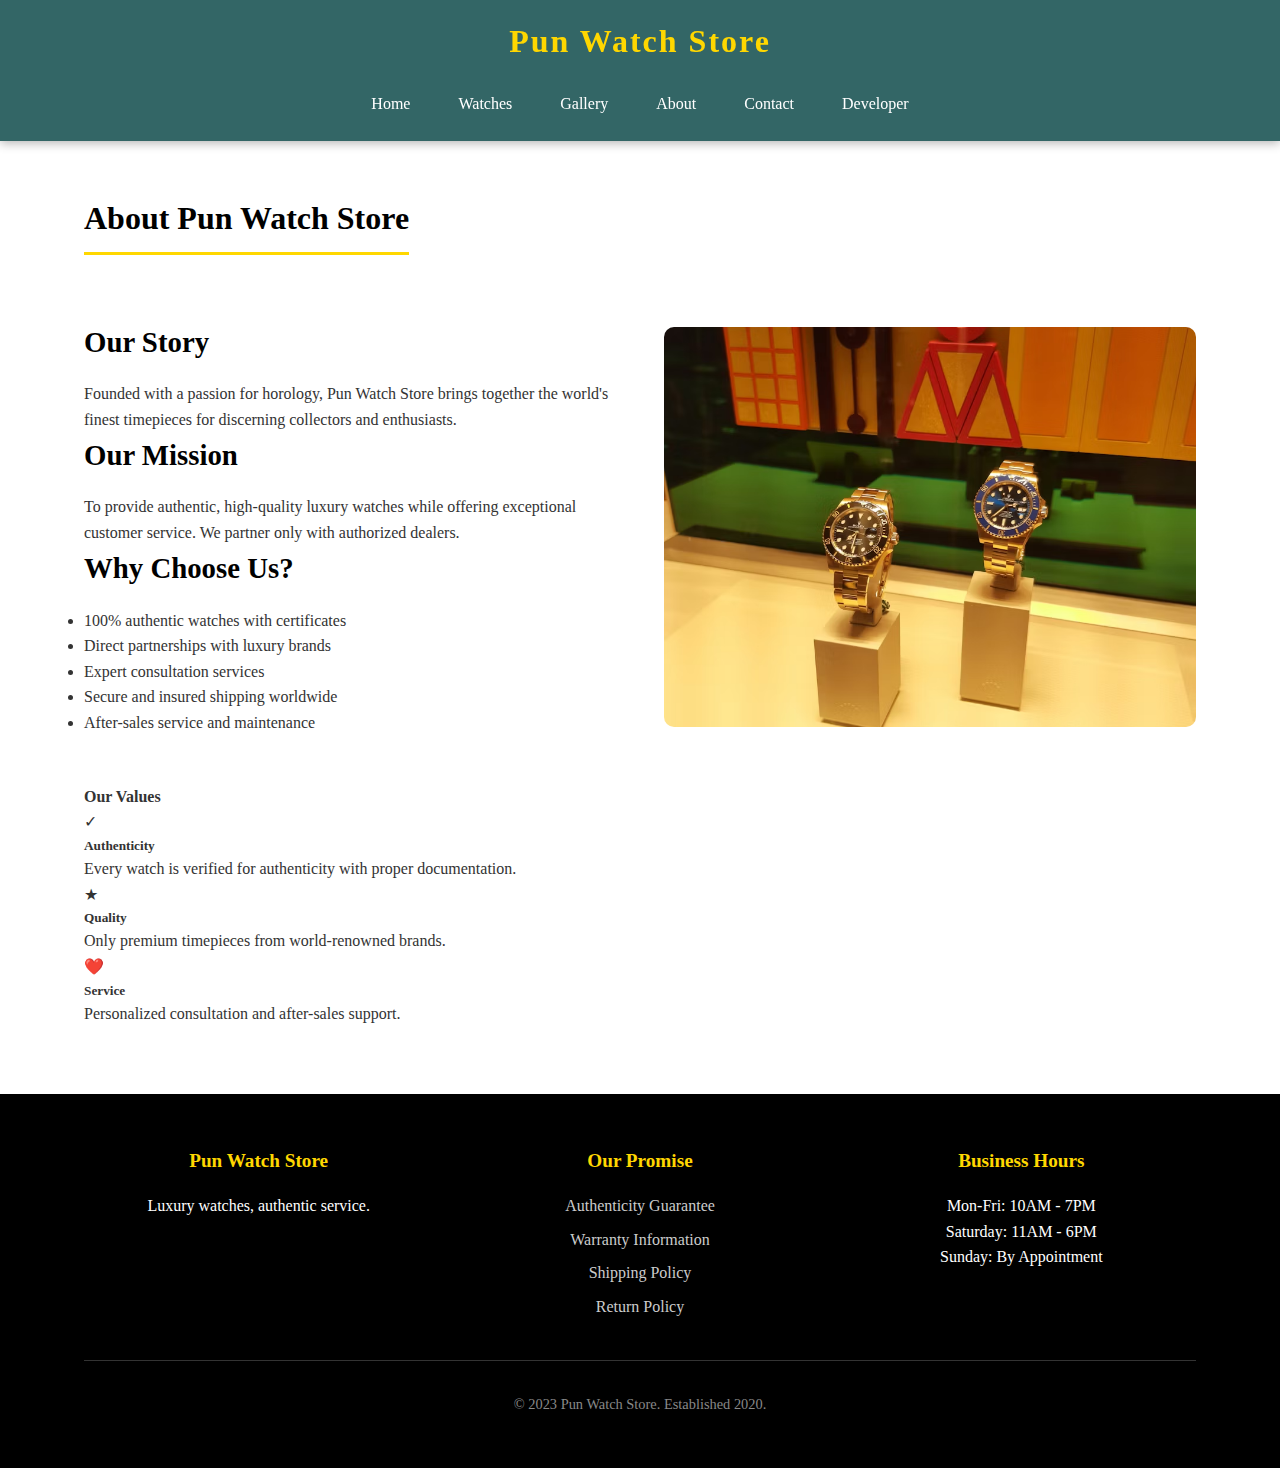
<file: About.html>
<!DOCTYPE html>
<html lang="en">
<head>
    <meta charset="UTF-8">
    <meta name="viewport" content="width=device-width, initial-scale=1.0">
    <title>About Us | Pun Watch Store</title>
    <link rel="stylesheet" href="css/styles.css">
</head>
<body>
    <header>
        <h2>Pun Watch Store</h2>
        <nav>
            <a href="index.html">Home</a>
            <a href="watches.html">Watches</a>
            <a href="gallery.html">Gallery</a>
            <a href="about.html">About</a>
            <a href="contact.html">Contact</a>
            <a href="developer.html">Developer</a>
        </nav>
    </header>

    <div class="container">
        <h3>About Pun Watch Store</h3>
        
        <div class="about-content">
            <div class="about-text">
                <h4>Our Story</h4>
                <p>Founded with a passion for horology, Pun Watch Store brings together the world's finest timepieces for discerning collectors and enthusiasts.</p>
                
                <h4>Our Mission</h4>
                <p>To provide authentic, high-quality luxury watches while offering exceptional customer service. We partner only with authorized dealers.</p>
                
                <h4>Why Choose Us?</h4>
                <ul class="value-list">
                    <li>100% authentic watches with certificates</li>
                    <li>Direct partnerships with luxury brands</li>
                    <li>Expert consultation services</li>
                    <li>Secure and insured shipping worldwide</li>
                    <li>After-sales service and maintenance</li>
                </ul>
            </div>
            
            <div class="about-image">
                <img src="Images/store-image.jpg" alt="Pun Watch Store Interior">
            </div>
        </div>
        
        <div class="values-section">
            <h4>Our Values</h4>
            <div class="values-grid">
                <div class="value-card">
                    <div class="value-icon">✓</div>
                    <h5>Authenticity</h5>
                    <p>Every watch is verified for authenticity with proper documentation.</p>
                </div>
                <div class="value-card">
                    <div class="value-icon">★</div>
                    <h5>Quality</h5>
                    <p>Only premium timepieces from world-renowned brands.</p>
                </div>
                <div class="value-card">
                    <div class="value-icon">❤️</div>
                    <h5>Service</h5>
                    <p>Personalized consultation and after-sales support.</p>
                </div>
            </div>
        </div>
    </div>

    
    <footer>
        <div class="container">
            <div class="footer-content">
                <div class="footer-section">
                    <h4>Pun Watch Store</h4>
                    <p>Luxury watches, authentic service.</p>
                </div>
                <div class="footer-section">
                    <h4>Our Promise</h4>
                    <a href="#">Authenticity Guarantee</a>
                    <a href="#">Warranty Information</a>
                    <a href="#">Shipping Policy</a>
                    <a href="#">Return Policy</a>
                </div>
                <div class="footer-section">
                    <h4>Business Hours</h4>
                    <p>Mon-Fri: 10AM - 7PM</p>
                    <p>Saturday: 11AM - 6PM</p>
                    <p>Sunday: By Appointment</p>
                </div>
            </div>
            <div class="copyright">
                <p>&copy; 2023 Pun Watch Store. Established 2020.</p>
            </div>
        </div>
    </footer>
</body>
</html>
</file>
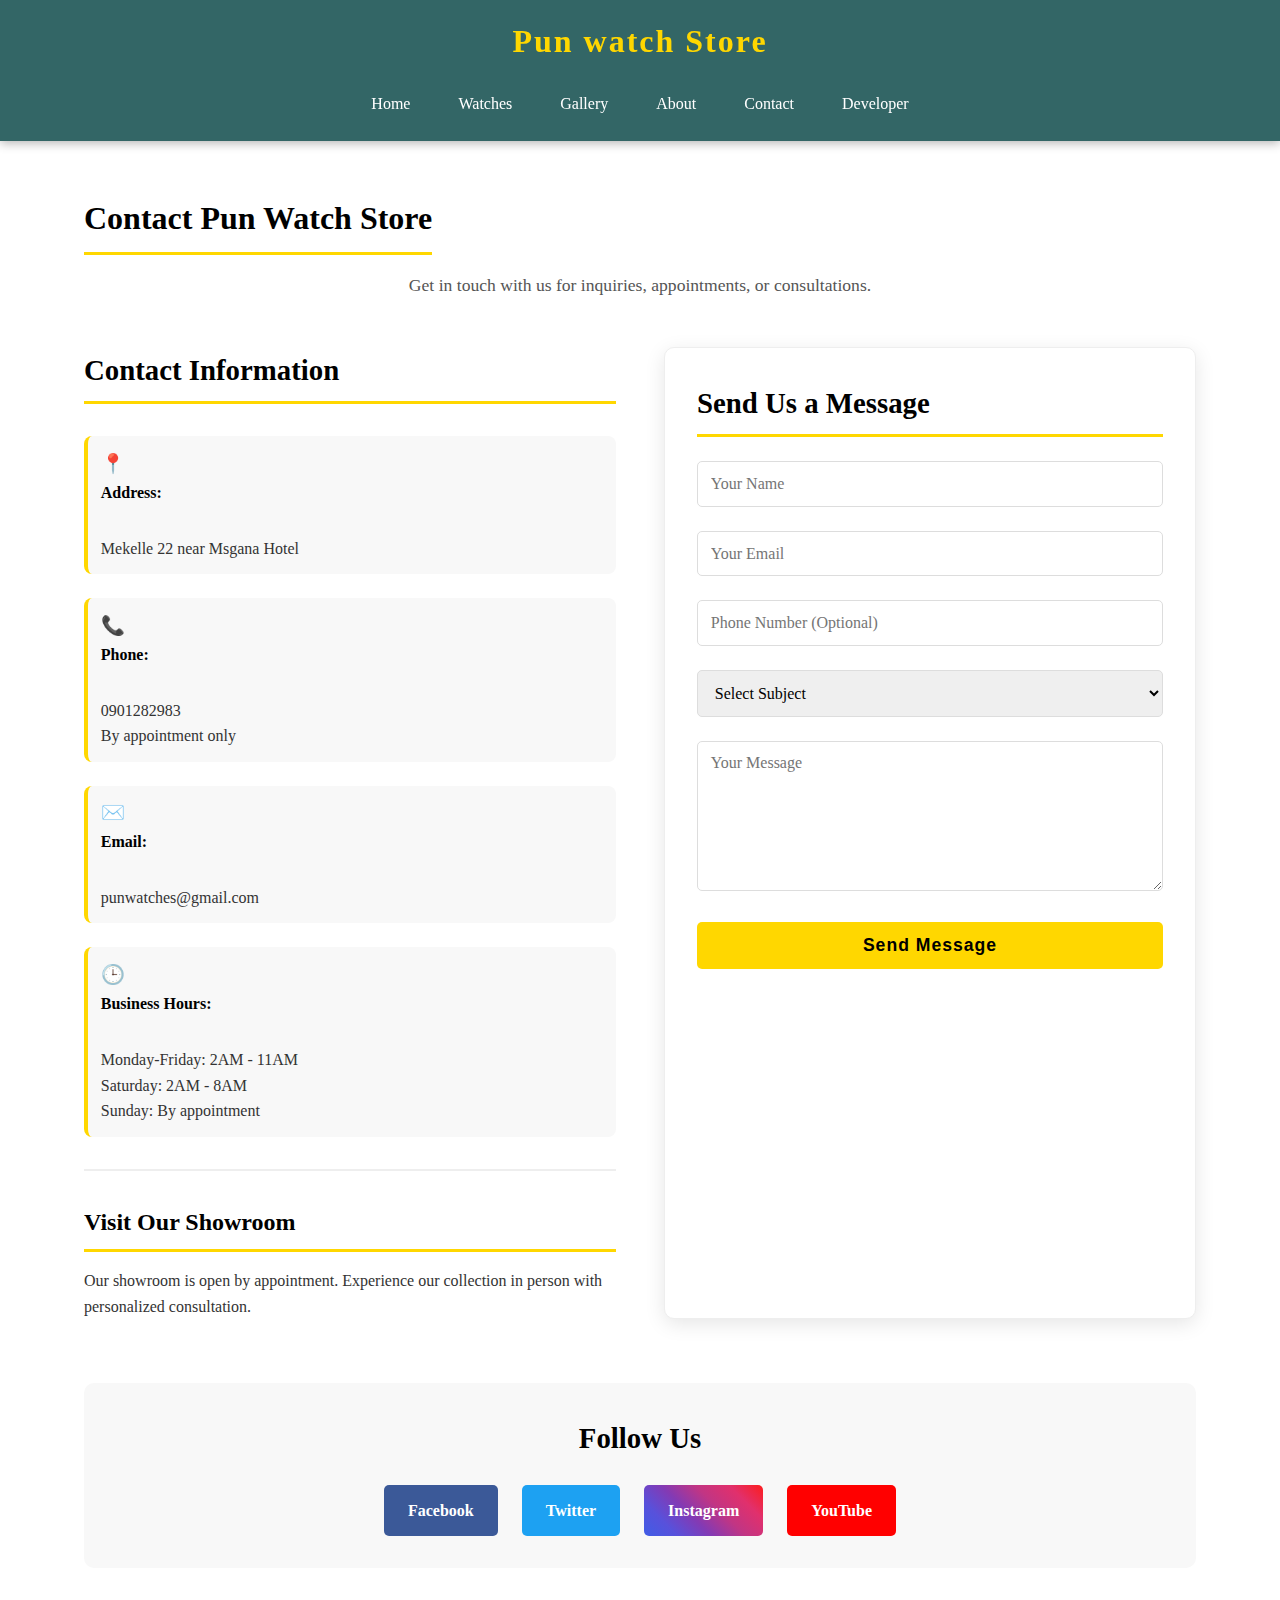
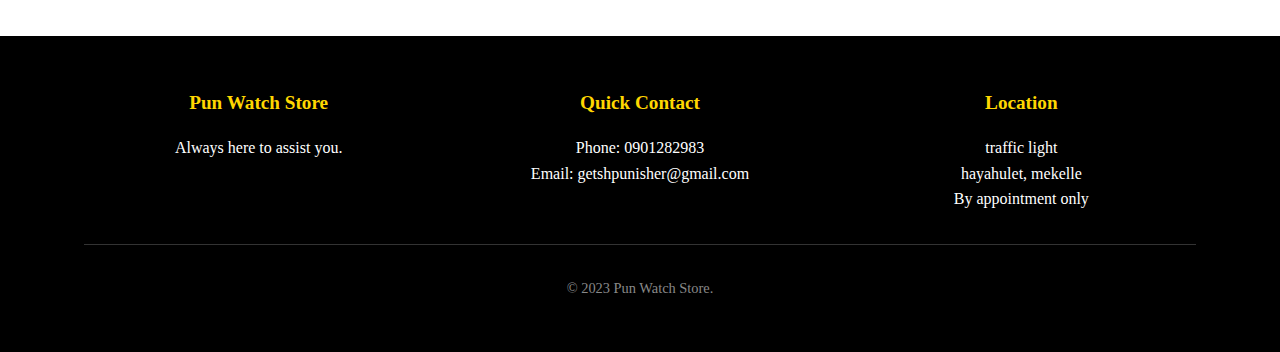
<file: Contact.html>
<!DOCTYPE html>
<html lang="en">
<head>
    <meta charset="UTF-8">
    <meta name="viewport" content="width=device-width, initial-scale=1.0">
    <title>Contact Us | Pun Watch store</title>
    <link rel="stylesheet" href="css/styles.css">
</head>
<body>
    <header>
        <h2>Pun watch Store</h2>
        <nav>
            <a href="index.html">Home</a>
            <a href="watches.html">Watches</a>
            <a href="gallery.html">Gallery</a>
            <a href="about.html">About</a>
            <a href="contact.html">Contact</a>
            <a href="developer.html">Developer</a>
        </nav>
    </header>

    <div class="container">
        <h3>Contact Pun Watch Store</h3>
        <p>Get in touch with us for inquiries, appointments, or consultations.</p>
        
        <div class="contact-container">
            <div class="contact-info">
                <h4>Contact Information</h4>
                
                <div class="contact-details">
                    <p>
                        <span class="contact-icon">📍</span>
                        <strong>Address:</strong><br>
                        Mekelle 22 near Msgana Hotel<br>
                       
                    </p>
                    
                    <p>
                        <span class="contact-icon">📞</span>
                        <strong>Phone:</strong><br>
                        0901282983<br>
                        By appointment only
                    </p>
                    
                    <p>
                        <span class="contact-icon">✉️</span>
                        <strong>Email:</strong><br>
                        punwatches@gmail.com<br>
                      
                    </p>
                    
                    <p>
                        <span class="contact-icon">🕒</span>
                        <strong>Business Hours:</strong><br>
                        Monday-Friday: 2AM - 11AM<br>
                        Saturday: 2AM - 8AM<br>
                        Sunday: By appointment
                    </p>
                </div>
                
                <div class="showroom-info">
                    <h4>Visit Our Showroom</h4>
                    <p>Our showroom is open by appointment. Experience our collection in person with personalized consultation.</p>
                </div>
            </div>
            
            <div class="contact-form">
                <h4>Send Us a Message</h4>
                <form action="#" method="post">
                    <div class="form-group">
                        <input type="text" name="name" placeholder="Your Name" required>
                    </div>
                    
                    <div class="form-group">
                        <input type="email" name="email" placeholder="Your Email" required>
                    </div>
                    
                    <div class="form-group">
                        <input type="tel" name="phone" placeholder="Phone Number (Optional)">
                    </div>
                    
                    <div class="form-group">
                        <select name="subject" class="form-select">
                            <option value="">Select Subject</option>
                            <option value="inquiry">Watch Inquiry</option>
                            <option value="appointment">Showroom Appointment</option>
                            <option value="service">After-Sales Service</option>
                            <option value="other">Other</option>
                        </select>
                    </div>
                    
                    <div class="form-group">
                        <textarea name="message" placeholder="Your Message" required></textarea>
                    </div>
                    
                    <button type="submit" class="submit-btn">Send Message</button>
                </form>
            </div>
        </div>
        
        <div class="social-section">
            <h4>Follow Us</h4>
            <div class="social-links">
                <a href="#" class="social-link facebook">Facebook</a>
                <a href="#" class="social-link twitter">Twitter</a>
                <a href="#" class="social-link instagram">Instagram</a>
                <a href="#" class="social-link youtube">YouTube</a>
            </div>
        </div>
    </div>

    <footer>
        <div class="container">
            <div class="footer-content">
                <div class="footer-section">
                    <h4>Pun Watch Store</h4>
                    <p>Always here to assist you.</p>
                </div>
                <div class="footer-section">
                    <h4>Quick Contact</h4>
                    <p>Phone: 0901282983</p>
                    <p>Email: getshpunisher@gmail.com</p>
            
                </div>
                <div class="footer-section">
                    <h4>Location</h4>
                    <p>traffic light</p>
                    <p>hayahulet, mekelle</p>
                    <p>By appointment only</p>
                </div>
            </div>
            <div class="copyright">
                <p>&copy; 2023 Pun Watch Store.</p>
            </div>
        </div>
    </footer>
</body>
</html>
</file>
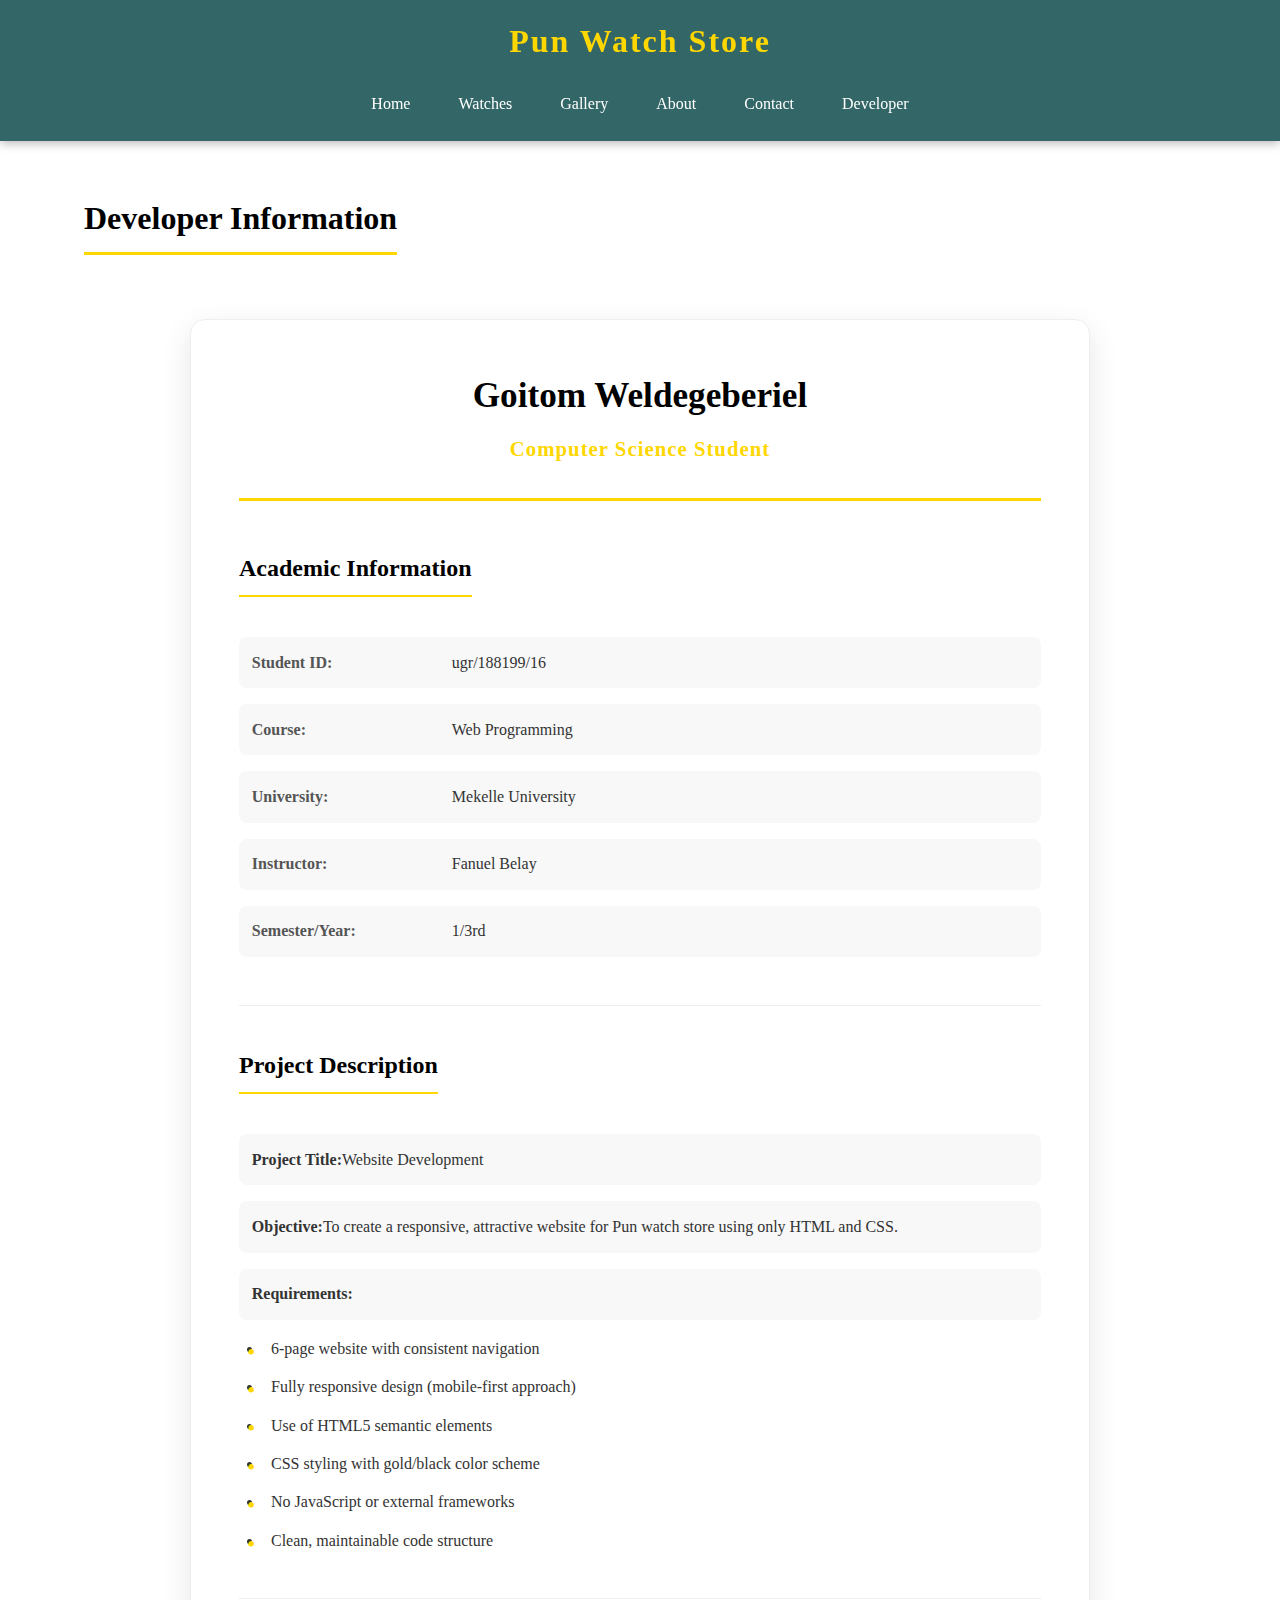
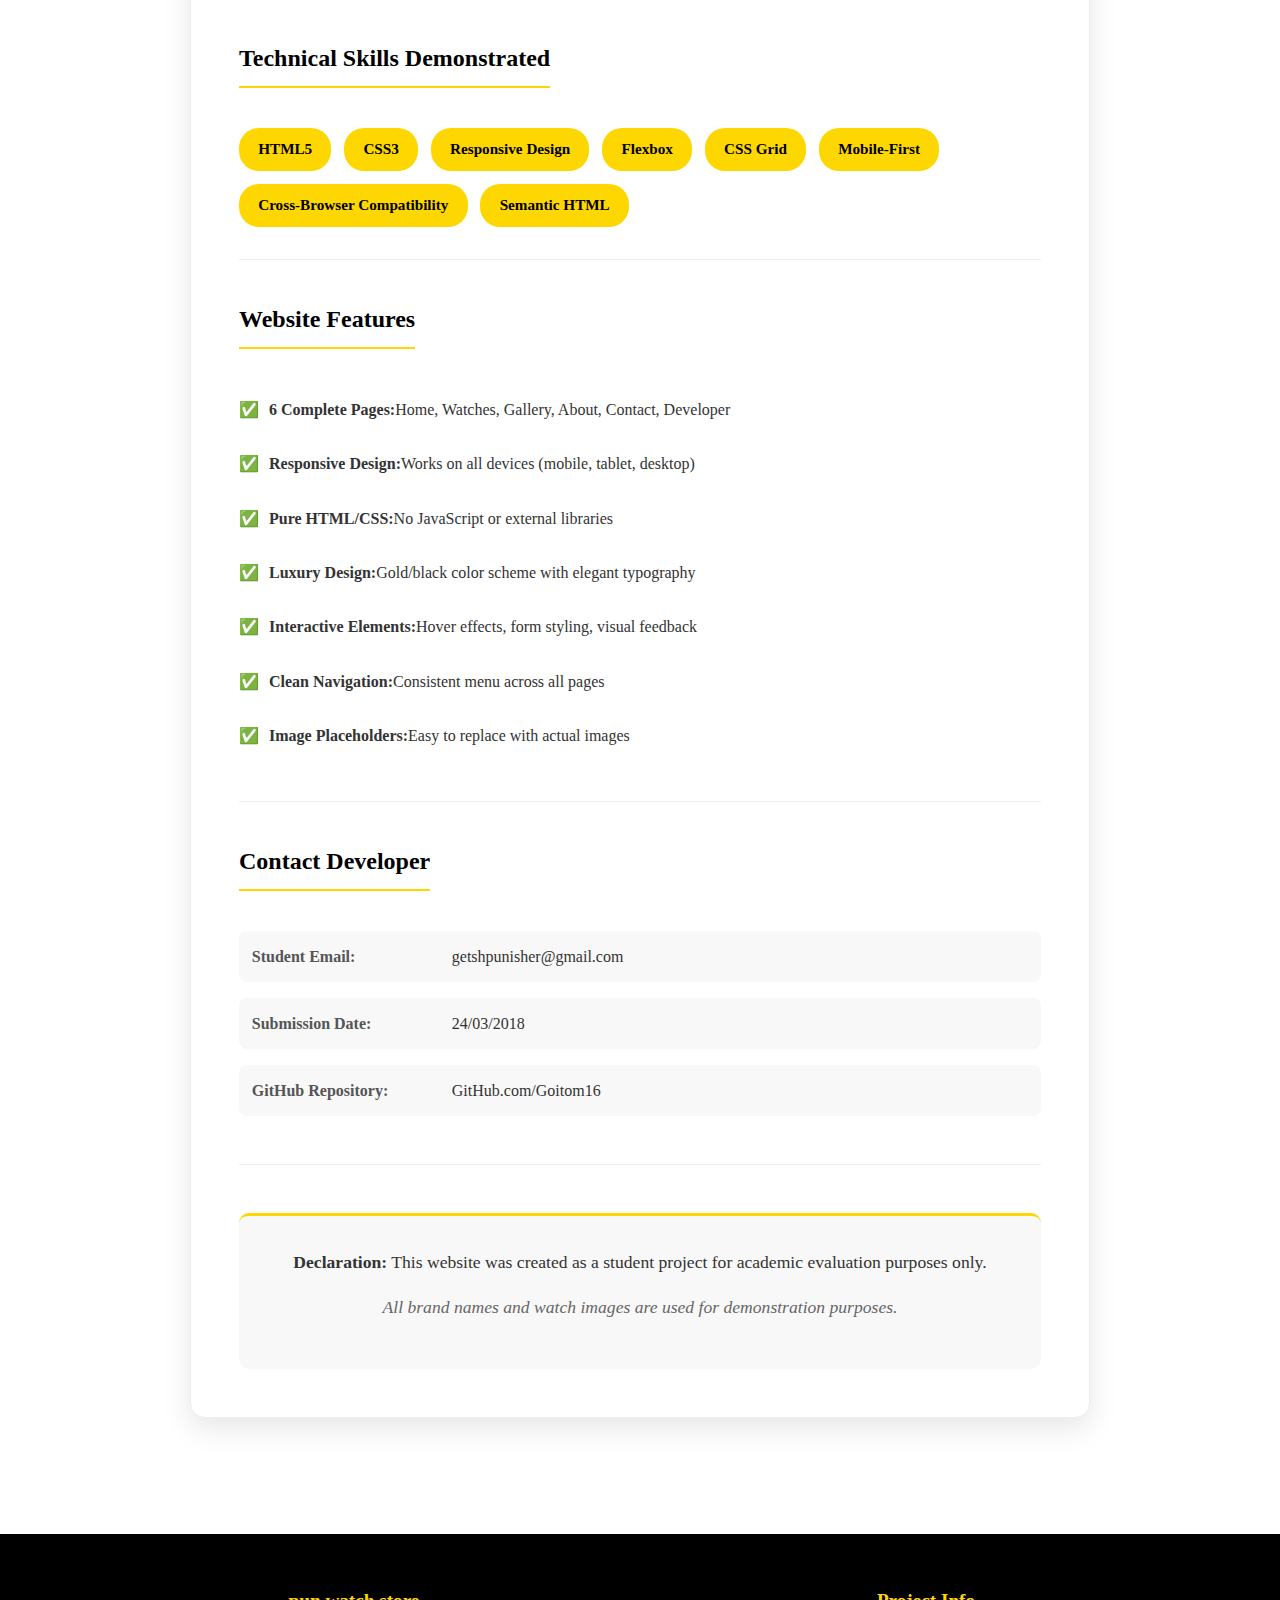
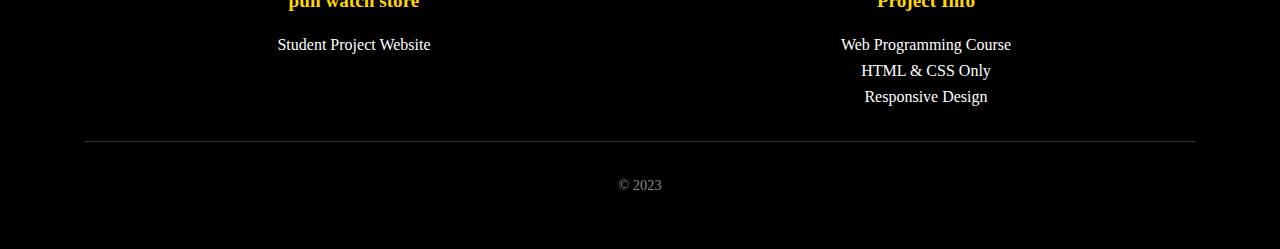
<file: Developer.html>
<!DOCTYPE html>
<html lang="en">
<head>
    <meta charset="UTF-8">
    <meta name="viewport" content="width=device-width, initial-scale=1.0">
    <title>Developer Info | Pun Watch Store</title>
    <link rel="stylesheet" href="css/styles.css">
</head>
<body>
    <header>
        <h2>Pun Watch Store</h2>
        <nav>
            <a href="index.html">Home</a>
            <a href="watches.html">Watches</a>
            <a href="gallery.html">Gallery</a>
            <a href="about.html">About</a>
            <a href="contact.html">Contact</a>
            <a href="developer.html">Developer</a>
        </nav>
    </header>

    <div class="container">
        <h3>Developer Information</h3>
              
        <div class="developer-profile">
            <div class="profile-header">
                <h4>Goitom Weldegeberiel</h4>
                <p class="profile-subtitle">Computer Science Student</p>
            </div>
            
            <div class="profile-section">
                <h5>Academic Information</h5>
                <div class="profile-details">
                    <p>
                        <span class="detail-label">Student ID:</span>
                        ugr/188199/16                    </p>
                    <p>
                        <span class="detail-label">Course:</span>
                        Web Programming
                    </p>
                    <p>
                        <span class="detail-label">University:</span>
                       Mekelle University
                    </p>
                    <p>
                        <span class="detail-label">Instructor:</span>
                       Fanuel Belay
                    </p>
                    <p>
                        <span class="detail-label">Semester/Year:</span>
                        1/3rd
                    </p>
                </div>
            </div>
            
            <div class="profile-section">
                <h5>Project Description</h5>
                <div class="profile-details">
                    <p><strong>Project Title:</strong> Website Development
                    <p><strong>Objective:</strong> To create a responsive, attractive website for Pun watch store using only HTML and CSS.</p>
                    <p><strong>Requirements:</strong></p>
                    <ul class="requirements-list">
                        <li>6-page website with consistent navigation</li>
                        <li>Fully responsive design (mobile-first approach)</li>
                        <li>Use of HTML5 semantic elements</li>
                        <li>CSS styling with gold/black color scheme</li>
                        <li>No JavaScript or external frameworks</li>
                        <li>Clean, maintainable code structure</li>
                    </ul>
                </div>
            </div>
            
            <div class="profile-section">
                <h5>Technical Skills Demonstrated</h5>
                <div class="skills-list">
                    <span class="skill-tag">HTML5</span>
                    <span class="skill-tag">CSS3</span>
                    <span class="skill-tag">Responsive Design</span>
                    <span class="skill-tag">Flexbox</span>
                    <span class="skill-tag">CSS Grid</span>
                    <span class="skill-tag">Mobile-First</span>
                    <span class="skill-tag">Cross-Browser Compatibility</span>
                    <span class="skill-tag">Semantic HTML</span>
                </div>
            </div>
            
            <div class="profile-section">
                <h5>Website Features</h5>
                <div class="features-list">
                    <p><strong>6 Complete Pages:</strong> Home, Watches, Gallery, About, Contact, Developer</p>
                    <p> <strong>Responsive Design:</strong> Works on all devices (mobile, tablet, desktop)</p>
                    <p> <strong>Pure HTML/CSS:</strong> No JavaScript or external libraries</p>
                    <p> <strong>Luxury Design:</strong> Gold/black color scheme with elegant typography</p>
                    <p> <strong>Interactive Elements:</strong> Hover effects, form styling, visual feedback</p>
                    <p> <strong>Clean Navigation:</strong> Consistent menu across all pages</p>
                    <p> <strong>Image Placeholders:</strong> Easy to replace with actual images</p>
                </div>
            </div>
            
            <div class="profile-section">
                <h5>Contact Developer</h5>
                <div class="profile-details">
                    <p>
                        <span class="detail-label">Student Email:</span>
                        getshpunisher@gmail.com
                    </p>
                    <p>
                        <span class="detail-label">Submission Date:</span>
                        24/03/2018
                    </p>
                    <p>
                        <span class="detail-label">GitHub Repository:</span>
                        GitHub.com/Goitom16                    </p>
                </div>
            </div>
            
            <div class="declaration">
                <p><strong>Declaration:</strong> This website was created as a student project for academic evaluation purposes only.</p>
                <p class="disclaimer">All brand names and watch images are used for demonstration purposes.</p>
            </div>
        </div>
    </div>


    <footer>
        <div class="container">
            <div class="footer-content">
                <div class="footer-section">
                    <h4>pun watch store</h4>
                    <p>Student Project Website</p>
                </div>
                <div class="footer-section">
                    <h4>Project Info</h4>
                    <p>Web Programming Course</p>
                    <p>HTML & CSS Only</p>
                    <p>Responsive Design</p>
                </div>
              
            </div>
            <div class="copyright">
                <p>&copy; 2023 </p>
            </div>
        </div>
    </footer>
</body>
</html>
</file>
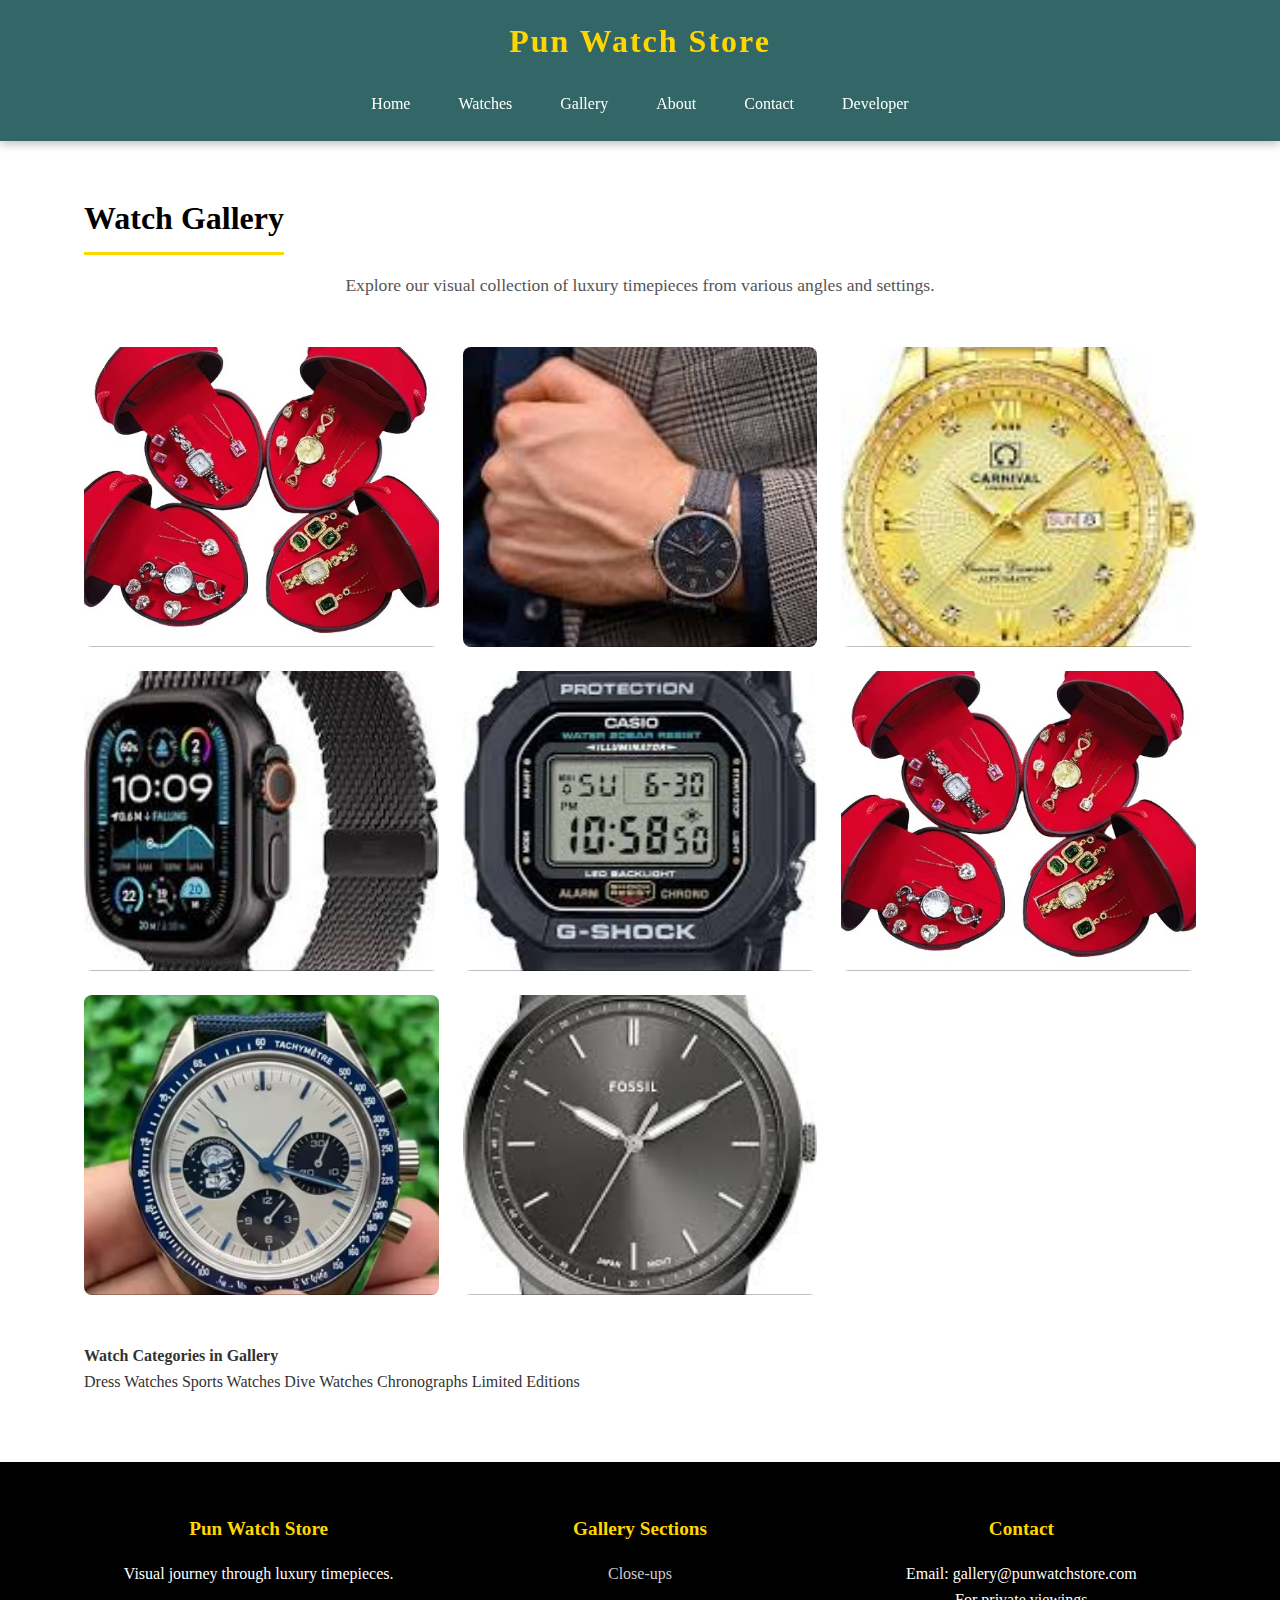
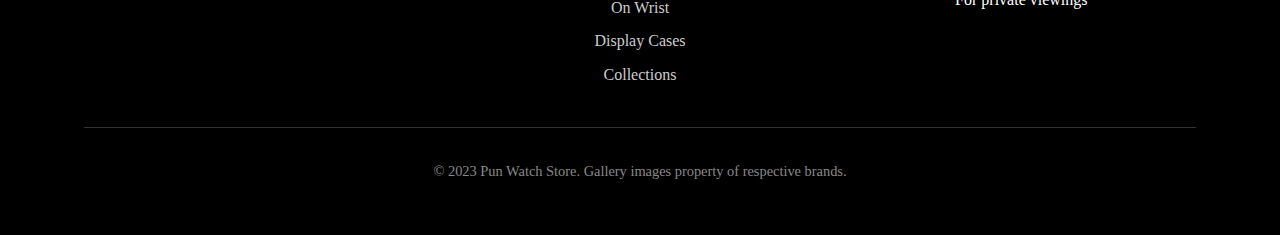
<file: Gallery.html>
<!DOCTYPE html>
<html lang="en">
<head>
    <meta charset="UTF-8">
    <meta name="viewport" content="width=device-width, initial-scale=1.0">
    <title>Gallery | Pun Watch Store</title>
    <link rel="stylesheet" href="css/styles.css">
</head>
<body>
    <header>
        <h2>Pun Watch Store</h2>
        <nav>
            <a href="index.html">Home</a>
            <a href="watches.html">Watches</a>
            <a href="gallery.html">Gallery</a>
            <a href="about.html">About</a>
            <a href="contact.html">Contact</a>
            <a href="developer.html">Developer</a>
        </nav>
    </header>

    <div class="container">
        <h3>Watch Gallery</h3>
        <p>Explore our visual collection of luxury timepieces from various angles and settings.</p>
        
        <div class="gallery-grid">
            <!-- Image 1 -->
            <div class="gallery-item">
                <img src="Images\Luxury Watch Box.jpg" alt="Luxury Watch Closeup">
                <div class="image-caption">Luxury Watch Closeup</div>
            </div>
            
            <!-- Image 2 -->
            <div class="gallery-item">
                <img src="Images\Watch on Wrist.jpg" alt="Watch on Wrist">
                <div class="image-caption">Watch on Wrist</div>
            </div>
            
            <!-- Image 3 -->
            <div class="gallery-item">
                <img src="Images/Gold Watch Display.jpg" alt="Gold Watch Display">
                <div class="image-caption">Gold Watch Display</div>
            </div>
            
            <!-- Image 4 -->
            <div class="gallery-item">
                <img src="Images/Sports Watch Action.jpg" alt="Sports Watch Action">
                <div class="image-caption">Sports Watch Action</div>
            </div>
            
            <!-- Image 5 -->
            <div class="gallery-item">
                <img src="Images/Watch Collection Display.jpg" alt="Watch Collection Display">
                <div class="image-caption">Watch Collection Display</div>
            </div>
            
            <!-- Image 6 -->
            <div class="gallery-item">
                <img src="Images/Luxury Watch Box.jpg" alt="Luxury Watch Box">
                <div class="image-caption">Luxury Watch Box</div>
            </div>
            
            <!-- Image 7 -->
            <div class="gallery-item">
                <img src="Images/Vintage Watch.jpg" alt="Vintage Watch">
                <div class="image-caption">Vintage Watch</div>
            </div>
            
            <!-- Image 8 -->
            <div class="gallery-item">
                <img src="Images/Modern Watch Design.jpg" alt="Modern Watch Design">
                <div class="image-caption">Modern Watch Design</div>
            </div>
        </div>
        
        <div class="gallery-categories">
            <h4>Watch Categories in Gallery</h4>
            <div class="category-tags">
                <span class="category-tag">Dress Watches</span>
                <span class="category-tag">Sports Watches</span>
                <span class="category-tag">Dive Watches</span>
                <span class="category-tag">Chronographs</span>
                <span class="category-tag">Limited Editions</span>
            </div>
        </div>
    </div>

    <footer>
        <div class="container">
            <div class="footer-content">
                <div class="footer-section">
                    <h4>Pun Watch Store</h4>
                    <p>Visual journey through luxury timepieces.</p>
                </div>
                <div class="footer-section">
                    <h4>Gallery Sections</h4>
                    <a href="#">Close-ups</a>
                    <a href="#">On Wrist</a>
                    <a href="#">Display Cases</a>
                    <a href="#">Collections</a>
                </div>
                <div class="footer-section">
                    <h4>Contact</h4>
                    <p>Email: gallery@punwatchstore.com</p>
                    <p>For private viewings</p>
                </div>
            </div>
            <div class="copyright">
                <p>&copy; 2023 Pun Watch Store. Gallery images property of respective brands.</p>
            </div>
        </div>
    </footer>
</body>
</html>
</file>
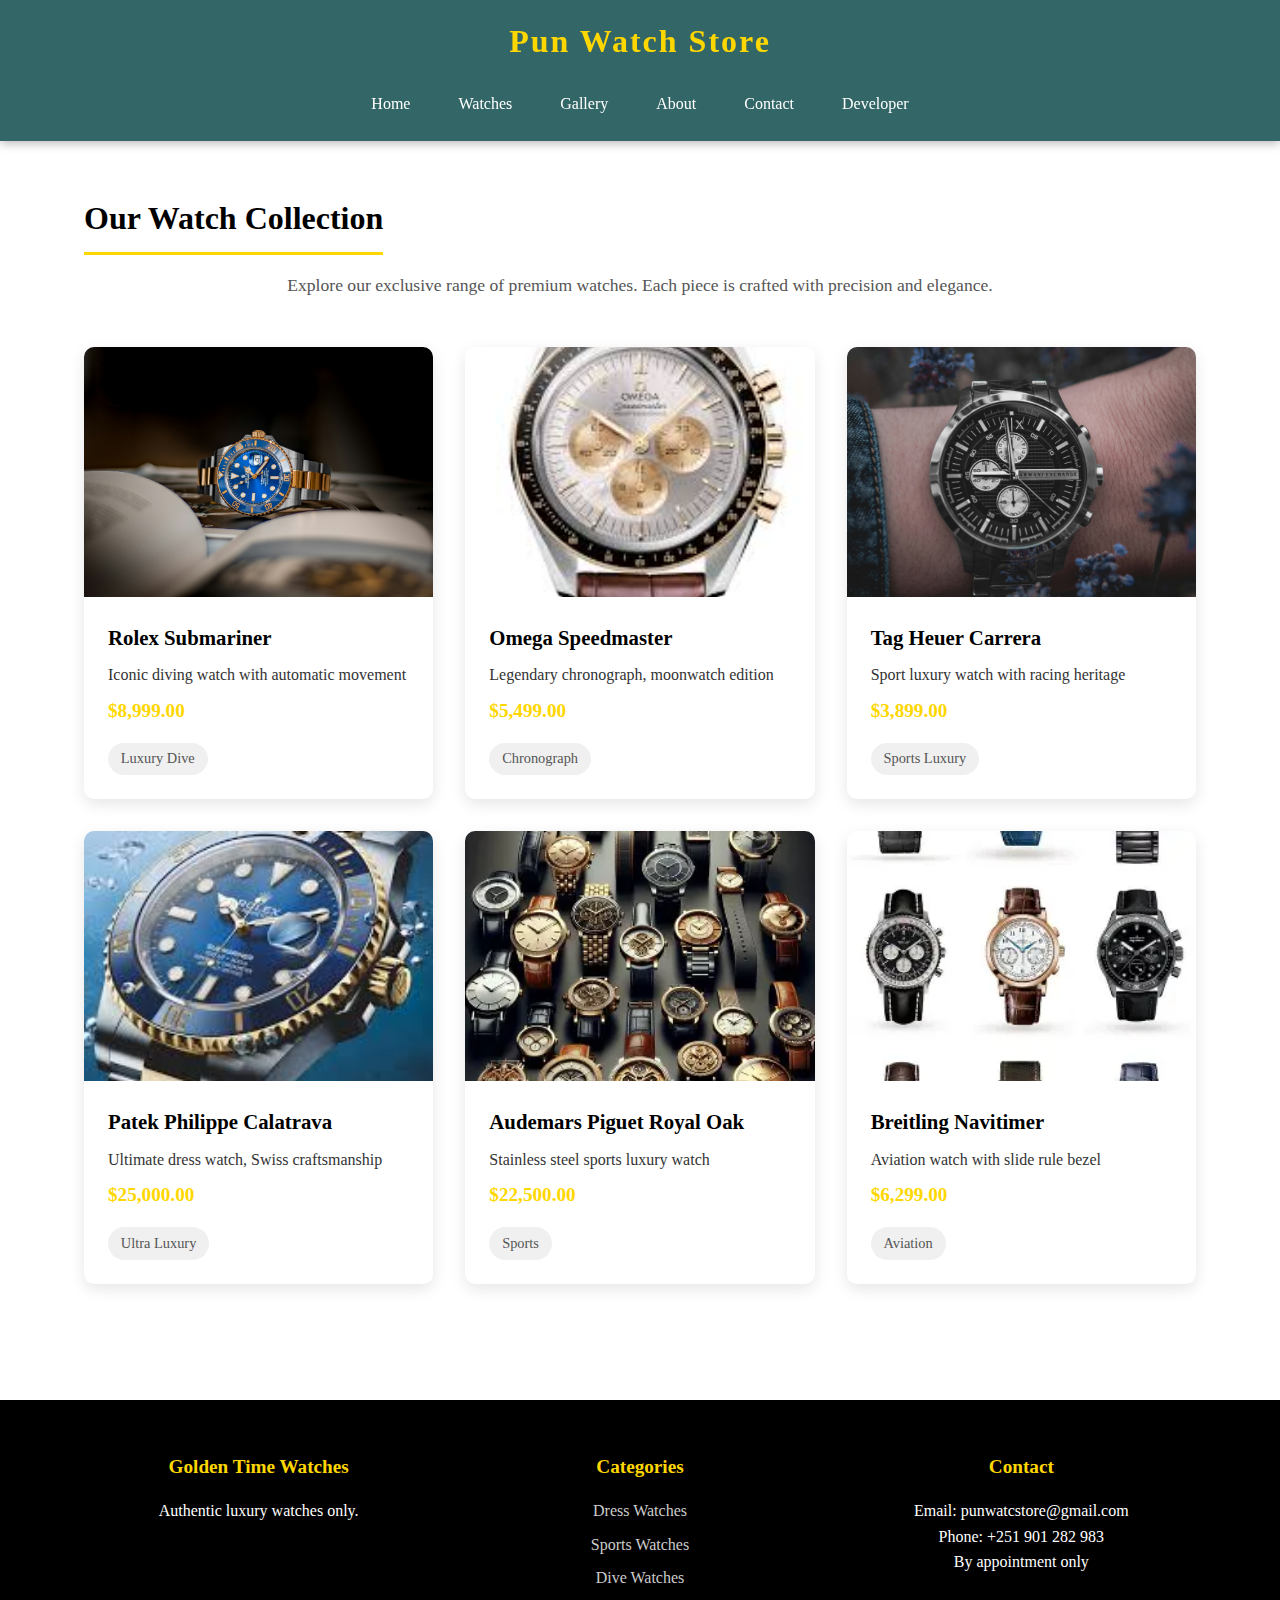
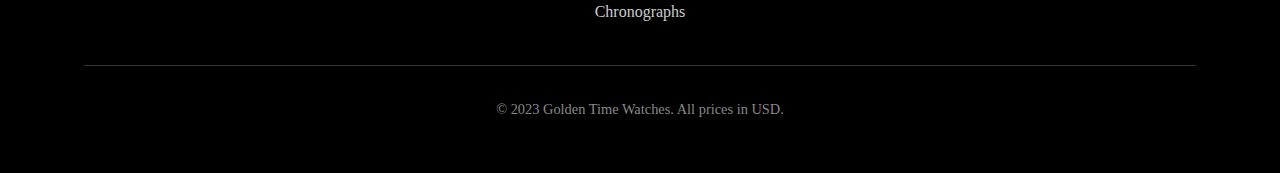
<file: Watches.html>
<!DOCTYPE html>
<html lang="en">
<head>
    <meta charset="UTF-8">
    <meta name="viewport" content="width=device-width, initial-scale=1.0">
    <title>Our Watches | Pun Watch Store</title>
    <link rel="stylesheet" href="css/styles.css">
</head>
<body>
    <header>
        <h2>Pun Watch Store</h2>
        <nav>
            <a href="index.html">Home</a>
            <a href="watches.html">Watches</a>
            <a href="gallery.html">Gallery</a>
            <a href="about.html">About</a>
            <a href="contact.html">Contact</a>
            <a href="developer.html">Developer</a>
        </nav>
    </header>

    <div class="container">
        <h3>Our Watch Collection</h3>
        <p>Explore our exclusive range of premium watches. Each piece is crafted with precision and elegance.</p>
        
        <div class="watches-grid">
            <!-- Watch 1 -->
            <div class="watch-item">
                <div class="watch-image">
                    
                    <img src="Images\watch1.jpg" alt="Rolex Submariner">
                </div>
                <div class="watch-details">
                    <h4>Rolex Submariner</h4>
                    <p>Iconic diving watch with automatic movement</p>
                    <div class="watch-price">$8,999.00</div>
                    <span class="watch-category">Luxury Dive</span>
                </div>
            </div>
            
            <!-- Watch 2 -->
            <div class="watch-item">
                <div class="watch-image">
                   
                    <img src="Images\omega-speedmaster.jpg" alt="Omega Speedmaster">
                </div>
                <div class="watch-details">
                    <h4>Omega Speedmaster</h4>
                    <p>Legendary chronograph, moonwatch edition</p>
                    <div class="watch-price">$5,499.00</div>
                    <span class="watch-category">Chronograph</span>
                </div>
            </div>
            
            <!-- Watch 3 -->
            <div class="watch-item">
                <div class="watch-image">
                  
                    <img src="Images/tag-heuer-carrera.jpg" alt="Tag Heuer Carrera">
                </div>
                <div class="watch-details">
                    <h4>Tag Heuer Carrera</h4>
                    <p>Sport luxury watch with racing heritage</p>
                    <div class="watch-price">$3,899.00</div>
                    <span class="watch-category">Sports Luxury</span>
                </div>
            </div>
            
            <!-- Watch 4 -->
            <div class="watch-item">
                <div class="watch-image">
                    <!-- Add your image here -->
                    <img src="Images/patek-philippe-calatrava.jpg" alt="Patek Philippe Calatrava">
                </div>
                <div class="watch-details">
                    <h4>Patek Philippe Calatrava</h4>
                    <p>Ultimate dress watch, Swiss craftsmanship</p>
                    <div class="watch-price">$25,000.00</div>
                    <span class="watch-category">Ultra Luxury</span>
                </div>
            </div>
            
            <!-- Watch 5 -->
            <div class="watch-item">
                <div class="watch-image">
                   
                    <img src="Images\audemars-piguet-royal.webp" alt="Audemars Piguet Royal Oak">
                </div>
                <div class="watch-details">
                    <h4>Audemars Piguet Royal Oak</h4>
                    <p>Stainless steel sports luxury watch</p>
                    <div class="watch-price">$22,500.00</div>
                    <span class="watch-category">Sports</span>
                </div>
            </div>
            
            <!-- Watch 6 -->
            <div class="watch-item">
                <div class="watch-image">
                   
                    <img src="Images/breitling-navitimer.webp" alt="Breitling Navitimer">
                </div>
                <div class="watch-details">
                    <h4>Breitling Navitimer</h4>
                    <p>Aviation watch with slide rule bezel</p>
                    <div class="watch-price">$6,299.00</div>
                    <span class="watch-category">Aviation</span>
                </div>
            </div>
        </div>
    </div>

    <footer>
        <div class="container">
            <div class="footer-content">
                <div class="footer-section">
                    <h4>Golden Time Watches</h4>
                    <p>Authentic luxury watches only.</p>
                </div>
                <div class="footer-section">
                    <h4>Categories</h4>
                    <a href="#">Dress Watches</a>
                    <a href="#">Sports Watches</a>
                    <a href="#">Dive Watches</a>
                    <a href="#">Chronographs</a>
                </div>
                <div class="footer-section">
                    <h4>Contact</h4>
                    <p>Email: punwatcstore@gmail.com</p>
                    <p>Phone: +251 901 282 983</p>
                    <p>By appointment only</p>
                </div>
            </div>
            <div class="copyright">
                <p>&copy; 2023 Golden Time Watches. All prices in USD.</p>
            </div>
        </div>
    </footer>
</body>
</html>
</file>
<file: css/styles.css>
/* ===== BASE STYLES ===== */
* {
    margin: 0;
    padding: 0;
    box-sizing: border-box;
}

body {
    font-family: 'Georgia', 'Times New Roman', serif;
    line-height: 1.6;
    color: #333;
    background-color: #fff;
}

.container {
    width: 90%;
    max-width: 1200px;
    margin: 0 auto;
    padding: 20px;
}

/* ===== HEADER & NAVIGATION ===== */
header {
    background-color: #366;
    padding: 1rem 0;
    position: sticky;
    top: 0;
    z-index: 100;
    box-shadow: 0 2px 10px rgba(0, 0, 0, 0.3);
}

header h2 {
    color: #FFD700;
    text-align: center;
    font-size: 2rem;
    letter-spacing: 2px;
    margin-bottom: 1rem;
    font-family: 'Times New Roman', serif;
}

nav {
    display: flex;
    justify-content: center;
    flex-wrap: wrap;
    gap: 1rem;
    padding: 0 1rem;
}

nav a {
    color: white;
    text-decoration: none;
    font-size: 1rem;
    padding: 0.5rem 1rem;
    border-radius: 4px;
    transition: all 0.3s ease;
    white-space: nowrap;
}

nav a:hover {
    background-color: #FFD700;
    color: #000;
}

/* ===== HOME PAGE ===== */
.container h3 {
    text-align: center;
    font-size: 2rem;
    color: #000;
    margin: 2rem 0 1rem;
    padding-bottom: 0.5rem;
    border-bottom: 3px solid #FFD700;
    display: inline-block;
}

.container > p {
    text-align: center;
    font-size: 1.1rem;
    color: #555;
    margin-bottom: 2rem;
    max-width: 800px;
    margin-left: auto;
    margin-right: auto;
}

.card {
    background: #f8f8f8;
    border-radius: 10px;
    padding: 2rem;
    margin: 2rem 0;
    text-align: center;
    box-shadow: 0 5px 15px rgba(0, 0, 0, 0.1);
}

/* HERO IMAGE STYLES */
.hero-image {
    width: 100%;
    max-width: 900px;
    height: 400px;
    margin: 0 auto 1rem;
    border-radius: 8px;
    overflow: hidden;
    background-color: #e0e0e0;
    display: flex;
    align-items: center;
    justify-content: center;
    color: #888;
    font-size: 1.2rem;
}

.hero-image img {
    width: 100%;
    height: 100%;
    object-fit: cover;
    display: block;
}

/* ===== WATCHES GRID ===== */
.watches-grid {
    display: grid;
    grid-template-columns: repeat(auto-fit, minmax(280px, 1fr));
    gap: 2rem;
    margin: 3rem 0;
}

.watch-item {
    background: white;
    border-radius: 10px;
    overflow: hidden;
    box-shadow: 0 5px 15px rgba(0, 0, 0, 0.1);
    transition: transform 0.3s ease;
}

.watch-item:hover {
    transform: translateY(-10px);
}

.watch-image {
    width: 100%;
    height: 250px;
    overflow: hidden;
    background-color: #f0f0f0;
    display: flex;
    align-items: center;
    justify-content: center;
    color: #888;
}

.watch-image img {
    width: 100%;
    height: 100%;
    object-fit: cover;
    transition: transform 0.3s ease;
}

.watch-item:hover .watch-image img {
    transform: scale(1.05);
}

.watch-details {
    padding: 1.5rem;
}

.watch-details h4 {
    color: #000;
    margin-bottom: 0.5rem;
    font-size: 1.3rem;
}

.watch-price {
    color: #FFD700;
    font-weight: bold;
    font-size: 1.2rem;
    margin: 0.5rem 0;
}

.watch-category {
    display: inline-block;
    background: #f0f0f0;
    color: #555;
    padding: 0.3rem 0.8rem;
    border-radius: 20px;
    font-size: 0.9rem;
    margin-top: 0.5rem;
}

/* ===== GALLERY PAGE ===== */
.gallery-grid {
    display: grid;
    grid-template-columns: repeat(auto-fit, minmax(300px, 1fr));
    gap: 1.5rem;
    margin: 3rem 0;
}

.gallery-item {
    height: 300px;
    border-radius: 8px;
    overflow: hidden;
    background-color: #f0f0f0;
    display: flex;
    align-items: center;
    justify-content: center;
    color: #888;
    font-size: 1.1rem;
    transition: transform 0.3s ease;
}

.gallery-item img {
    width: 100%;
    height: 100%;
    object-fit: cover;
    display: block;
}

.gallery-item:hover {
    transform: scale(1.02);
}

/* ===== ABOUT PAGE ===== */
.about-content {
    display: grid;
    grid-template-columns: repeat(auto-fit, minmax(300px, 1fr));
    gap: 3rem;
    align-items: center;
    margin: 3rem 0;
}

.about-text h4 {
    color: #000;
    margin-bottom: 1rem;
    font-size: 1.8rem;
}

.about-image {
    height: 400px;
    border-radius: 10px;
    overflow: hidden;
    background-color: #f0f0f0;
    display: flex;
    align-items: center;
    justify-content: center;
    color: #888;
}

.about-image img {
    width: 100%;
    height: 100%;
    object-fit: cover;
}

/* ===== CONTACT PAGE ===== */
.contact-container {
    display: grid;
    grid-template-columns: repeat(auto-fit, minmax(300px, 1fr));
    gap: 3rem;
    margin: 3rem 0;
}

.contact-info h4 {
    color: #000;
    margin-bottom: 1.5rem;
    font-size: 1.8rem;
}

/* ===== FOOTER ===== */
footer {
    background-color: #000;
    color: white;
    text-align: center;
    padding: 2rem 0;
    margin-top: 3rem;
}

.footer-content {
    display: grid;
    grid-template-columns: repeat(auto-fit, minmax(200px, 1fr));
    gap: 2rem;
    margin-bottom: 2rem;
}

.footer-section h4 {
    color: #FFD700;
    margin-bottom: 1rem;
    font-size: 1.2rem;
}

.footer-section a {
    color: #ccc;
    text-decoration: none;
    display: block;
    margin-bottom: 0.5rem;
}

.footer-section a:hover {
    color: #FFD700;
}

.copyright {
    padding-top: 2rem;
    border-top: 1px solid #333;
    color: #888;
    font-size: 0.9rem;
}

/* ===== RESPONSIVE DESIGN ===== */
@media (max-width: 768px) {
    header h2 {
        font-size: 1.6rem;
    }
    
    nav {
        gap: 0.8rem;
    }
    
    nav a {
        font-size: 0.9rem;
        padding: 0.4rem 0.8rem;
    }
    
    .container h3 {
        font-size: 1.6rem;
    }
    
    .hero-image {
        height: 300px;
    }
    
    .watches-grid,
    .gallery-grid {
        grid-template-columns: repeat(auto-fit, minmax(250px, 1fr));
        gap: 1.5rem;
    }
    
    .gallery-item {
        height: 250px;
    }
    
    .about-image {
        height: 300px;
    }
}

@media (max-width: 480px) {
    header h2 {
        font-size: 1.4rem;
    }
    
    nav {
        flex-direction: row;
        flex-wrap: wrap;
        justify-content: center;
        gap: 0.5rem;
    }
    
    nav a {
        font-size: 0.85rem;
        padding: 0.3rem 0.6rem;
    }
    
    .watches-grid,
    .gallery-grid {
        grid-template-columns: 1fr;
        gap: 1rem;
    }
    
    .hero-image {
        height: 250px;
    }
    
    .card {
        padding: 1.5rem;
    }
}






/* ===== CONTACT PAGE SPECIFIC STYLES ===== */

/* Contact Container */
.contact-container {
    display: grid;
    grid-template-columns: repeat(auto-fit, minmax(300px, 1fr));
    gap: 3rem;
    margin: 3rem 0;
}

/* Contact Info Section */
.contact-info h4 {
    color: #000;
    margin-bottom: 1.5rem;
    font-size: 1.8rem;
    border-bottom: 3px solid #FFD700;
    padding-bottom: 0.5rem;
}

.contact-details {
    margin-top: 2rem;
}

.contact-details p {
    margin-bottom: 1.5rem;
    padding: 0.8rem;
    background: #f8f8f8;
    border-radius: 8px;
    border-left: 4px solid #FFD700;
}

.contact-details strong {
    color: #000;
    display: block;
    margin-bottom: 0.3rem;
}

.contact-icon {
    color: #FFD700;
    margin-right: 10px;
    font-size: 1.2rem;
    display: inline-block;
    width: 25px;
    text-align: center;
}

/* Showroom Info */
.showroom-info {
    margin-top: 2rem;
    padding-top: 2rem;
    border-top: 2px solid #eee;
}

.showroom-info h4 {
    color: #000;
    margin-bottom: 1rem;
    font-size: 1.5rem;
}

/* Contact Form */
.contact-form {
    background: #fff;
    padding: 2rem;
    border-radius: 10px;
    box-shadow: 0 5px 20px rgba(0, 0, 0, 0.1);
    border: 1px solid #eee;
}

.contact-form h4 {
    color: #000;
    margin-bottom: 1.5rem;
    font-size: 1.8rem;
    border-bottom: 3px solid #FFD700;
    padding-bottom: 0.5rem;
}

.form-group {
    margin-bottom: 1.5rem;
}

.form-group label {
    display: block;
    margin-bottom: 0.5rem;
    color: #555;
    font-weight: bold;
}

.form-group input,
.form-group textarea,
.form-select {
    width: 100%;
    padding: 0.8rem;
    border: 1px solid #ddd;
    border-radius: 5px;
    font-family: inherit;
    font-size: 1rem;
    transition: border-color 0.3s ease;
}

.form-group input:focus,
.form-group textarea:focus,
.form-select:focus {
    outline: none;
    border-color: #FFD700;
    box-shadow: 0 0 0 2px rgba(255, 215, 0, 0.2);
}

.form-group textarea {
    height: 150px;
    resize: vertical;
    min-height: 100px;
}

.submit-btn {
    background-color: #FFD700;
    color: #000;
    border: none;
    padding: 0.8rem 2rem;
    font-size: 1.1rem;
    font-weight: bold;
    border-radius: 5px;
    cursor: pointer;
    transition: all 0.3s ease;
    width: 100%;
    letter-spacing: 1px;
}

.submit-btn:hover {
    background-color: #e6c200;
    transform: translateY(-2px);
    box-shadow: 0 5px 15px rgba(255, 215, 0, 0.3);
}

/* Social Section */
.social-section {
    margin-top: 4rem;
    text-align: center;
    padding: 2rem;
    background: #f8f8f8;
    border-radius: 10px;
}

.social-section h4 {
    margin-bottom: 1.5rem;
    font-size: 1.8rem;
    color: #000;
}

.social-links {
    display: flex;
    justify-content: center;
    gap: 1.5rem;
    flex-wrap: wrap;
}

.social-link {
    text-decoration: none;
    font-weight: bold;
    padding: 0.8rem 1.5rem;
    border-radius: 5px;
    display: flex;
    align-items: center;
    gap: 0.5rem;
    transition: transform 0.3s ease;
}

.social-link:hover {
    transform: translateY(-3px);
}

.facebook { 
    background: #3b5998; 
    color: white; 
}
.twitter { 
    background: #1da1f2; 
    color: white; 
}
.instagram { 
    background: linear-gradient(45deg, #405de6, #5851db, #833ab4, #c13584, #e1306c, #fd1d1d);
    color: white; 
}
.youtube { 
    background: #ff0000; 
    color: white; 
}

/* Map Placeholder */
.map-placeholder {
    margin-top: 2rem;
    text-align: center;
}

.map-placeholder h4 {
    margin-bottom: 1rem;
    color: #000;
}

.map-container {
    height: 300px;
    background: #e0e0e0;
    border-radius: 8px;
    display: flex;
    align-items: center;
    justify-content: center;
    color: #888;
    font-size: 1.1rem;
    margin-top: 1rem;
}

/* ===== DEVELOPER PAGE SPECIFIC STYLES ===== */

/* Developer Profile */
.developer-profile {
    background: #fff;
    border-radius: 15px;
    padding: 3rem;
    margin: 3rem 0;
    max-width: 900px;
    margin-left: auto;
    margin-right: auto;
    box-shadow: 0 10px 30px rgba(0, 0, 0, 0.1);
    border: 1px solid #eee;
}

/* Profile Header */
.profile-header {
    text-align: center;
    margin-bottom: 3rem;
    padding-bottom: 2rem;
    border-bottom: 3px solid #FFD700;
}

.profile-header h4 {
    color: #000;
    font-size: 2.2rem;
    margin-bottom: 0.5rem;
}

.profile-subtitle {
    color: #FFD700;
    font-size: 1.3rem;
    font-weight: bold;
    letter-spacing: 1px;
}

/* Profile Sections */
.profile-section {
    margin-bottom: 2.5rem;
    padding-bottom: 2rem;
    border-bottom: 1px solid #eee;
}

.profile-section:last-child {
    border-bottom: none;
}

.profile-section h5 {
    color: #000;
    margin-bottom: 1.5rem;
    font-size: 1.5rem;
    padding-bottom: 0.5rem;
    border-bottom: 2px solid #FFD700;
    display: inline-block;
}

/* Profile Details */
.profile-details {
    margin-top: 1rem;
}

.profile-details p {
    margin-bottom: 1rem;
    display: flex;
    align-items: flex-start;
    padding: 0.8rem;
    background: #f8f8f8;
    border-radius: 8px;
}

.detail-label {
    font-weight: bold;
    min-width: 200px;
    color: #555;
    flex-shrink: 0;
}

/* Requirements List */
.requirements-list {
    margin-left: 1.5rem;
    margin-top: 0.8rem;
}

.requirements-list li {
    margin-bottom: 0.8rem;
    padding-left: 0.5rem;
    position: relative;
}

.requirements-list li:before {
    content: "•";
    color: #FFD700;
    font-size: 1.5rem;
    position: absolute;
    left: -1rem;
    top: -0.2rem;
}

/* Skills List */
.skills-list {
    display: flex;
    flex-wrap: wrap;
    gap: 0.8rem;
    margin-top: 1rem;
}

.skill-tag {
    background: #FFD700;
    color: #000;
    padding: 0.6rem 1.2rem;
    border-radius: 20px;
    font-size: 0.95rem;
    font-weight: bold;
    transition: transform 0.3s ease;
}

.skill-tag:hover {
    transform: translateY(-3px);
    box-shadow: 0 3px 10px rgba(255, 215, 0, 0.3);
}

/* Features List */
.features-list {
    margin-top: 1rem;
}

.features-list p {
    margin-bottom: 0.8rem;
    display: flex;
    align-items: flex-start;
    padding: 0.5rem 0;
}

.features-list p:before {
    content: "✅";
    margin-right: 10px;
    color: #FFD700;
    flex-shrink: 0;
}

/* Developer Photo */
.developer-photo-container {
    text-align: center;
    margin: 2rem 0;
}

.developer-photo {
    width: 200px;
    height: 200px;
    border-radius: 50%;
    object-fit: cover;
    border: 5px solid #FFD700;
    margin: 0 auto;
    display: block;
    box-shadow: 0 5px 15px rgba(0, 0, 0, 0.2);
}

.photo-placeholder {
    width: 200px;
    height: 200px;
    border-radius: 50%;
    background: #f0f0f0;
    border: 5px solid #FFD700;
    margin: 0 auto;
    display: flex;
    align-items: center;
    justify-content: center;
    color: #888;
    font-weight: bold;
    box-shadow: 0 5px 15px rgba(0, 0, 0, 0.2);
}

/* Declaration Section */
.declaration {
    text-align: center;
    margin-top: 3rem;
    padding-top: 2rem;
    border-top: 3px solid #FFD700;
    background: #f8f8f8;
    padding: 2rem;
    border-radius: 10px;
}

.declaration p {
    margin-bottom: 1rem;
    font-size: 1.1rem;
}

.disclaimer {
    color: #666;
    font-size: 0.9rem;
    margin-top: 1rem;
    font-style: italic;
}

/* ===== RESPONSIVE DESIGN ===== */
@media (max-width: 768px) {
    /* Contact Page Mobile */
    .contact-container {
        grid-template-columns: 1fr;
        gap: 2rem;
    }
    
    .contact-form {
        padding: 1.5rem;
    }
    
    .social-links {
        flex-direction: column;
        align-items: center;
    }
    
    .social-link {
        width: 80%;
        justify-content: center;
    }
    
    /* Developer Page Mobile */
    .developer-profile {
        padding: 2rem;
        margin: 2rem 0;
    }
    
    .profile-header h4 {
        font-size: 1.8rem;
    }
    
    .profile-section h5 {
        font-size: 1.3rem;
    }
    
    .profile-details p {
        flex-direction: column;
    }
    
    .detail-label {
        min-width: 100%;
        margin-bottom: 0.3rem;
    }
    
    .developer-photo,
    .photo-placeholder {
        width: 150px;
        height: 150px;
    }
    
    .skills-list {
        justify-content: center;
    }
}

@media (max-width: 480px) {
    /* Contact Page Small Mobile */
    .contact-form h4,
    .contact-info h4 {
        font-size: 1.5rem;
    }
    
    .social-section {
        padding: 1.5rem;
    }
    
    .social-link {
        width: 100%;
    }
    
    /* Developer Page Small Mobile */
    .developer-profile {
        padding: 1.5rem;
    }
    
    .profile-header h4 {
        font-size: 1.5rem;
    }
    
    .profile-subtitle {
        font-size: 1.1rem;
    }
    
    .skill-tag {
        padding: 0.5rem 1rem;
        font-size: 0.85rem;
    }
    
    .requirements-list {
        margin-left: 1rem;
    }
    
    .declaration {
        padding: 1.5rem;
    }
}

/* Animation for form elements */
@keyframes fadeInUp {
    from {
        opacity: 0;
        transform: translateY(20px);
    }
    to {
        opacity: 1;
        transform: translateY(0);
    }
}

.contact-form,
.contact-info,
.developer-profile {
    animation: fadeInUp 0.6s ease-out;
}





/* ===== GALLERY PAGE ENHANCEMENTS ===== */

.gallery-item {
    position: relative;
    height: 300px;
    border-radius: 8px;
    overflow: hidden;
    background-color: #f0f0f0;
    display: flex;
    align-items: center;
    justify-content: center;
    color: #888;
    font-size: 1.1rem;
    transition: transform 0.3s ease;
}

.gallery-item img {
    width: 100%;
    height: 100%;
    object-fit: cover;
    display: block;
    transition: transform 0.5s ease;
}

.image-caption {
    position: absolute;
    bottom: 0;
    left: 0;
    width: 100%;
    background: rgba(0, 0, 0, 0.7);
    color: white;
    padding: 0.8rem;
    text-align: center;
    font-size: 0.9rem;
    transform: translateY(100%);
    transition: transform 0.3s ease;
}

.gallery-item:hover {
    transform: scale(1.02);
}

.gallery-item:hover .image-caption {
    transform: translateY(0);
}

.gallery-item:hover img {
    transform: scale(1.05);
}

/* Fallback for when images don't load */
.gallery-item:not(:has(img)) {
    display: flex;
    align-items: center;
    justify-content: center;
    font-weight: bold;
}

.gallery-item:not(:has(img)):before {
    content: attr(data-fallback);
}
</file>
